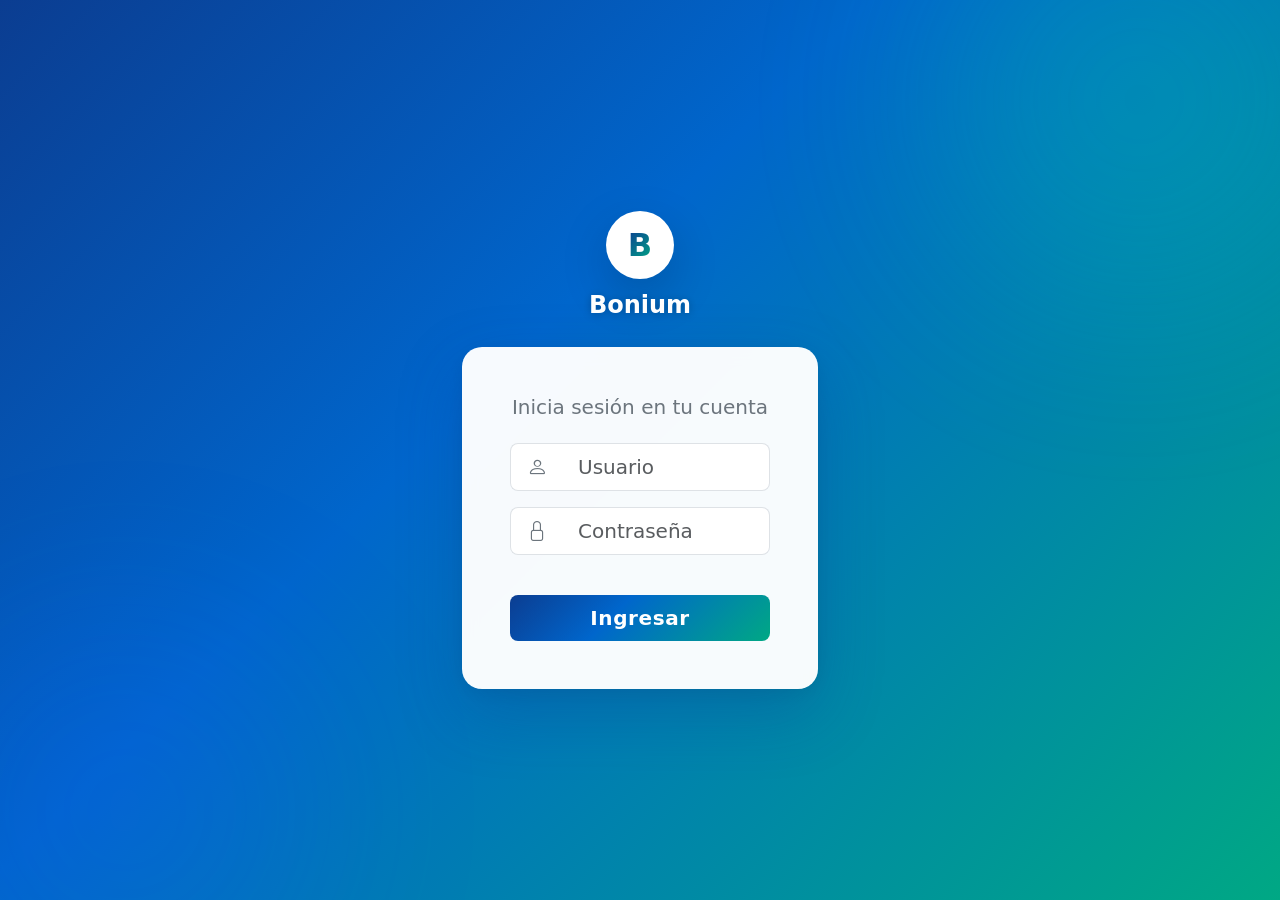
<file: index.html>
<!DOCTYPE html>
<html lang="en">
<head>
    <meta charset="UTF-8">
    <meta name="viewport" content="width=device-width, initial-scale=1.0">
    <title>Bonium</title>
    <link href="https://cdn.jsdelivr.net/npm/bootstrap@5.3.3/dist/css/bootstrap.min.css" rel="stylesheet" integrity="sha384-QWTKZyjpPEjISv5WaRU9OFeRpok6YctnYmDr5pNlyT2bRjXh0JMhjY6hW+ALEwIH" crossorigin="anonymous">
    <link href="https://cdn.jsdelivr.net/npm/bootstrap-icons@1.11.3/font/bootstrap-icons.min.css" rel="stylesheet">
    <link rel="stylesheet" href="style.css">
</head>
<body class="d-flex align-items-center justify-content-center py-4">
    <div id="login" class="container">
        <div class="row justify-content-center">
            <div class="col-12 col-sm-10 col-md-8 col-lg-5 col-xl-4">

                <div class="text-center mb-4" style="position:relative;z-index:1;">
                    <div class="d-inline-flex align-items-center justify-content-center bg-white rounded-circle shadow-lg mb-2" style="width:68px;height:68px;">
                        <span style="font-size:2rem;font-weight:900;background:linear-gradient(135deg,#0b3d91,#00a884);-webkit-background-clip:text;-webkit-text-fill-color:transparent;line-height:1;">B</span>
                    </div>
                    <p class="text-white fw-bold fs-4 mb-0" style="text-shadow:0 1px 8px rgba(0,0,0,0.25);">Bonium</p>
                </div>

                <form id="loginForm" action="login" class="card shadow-lg border-0 p-4 p-md-5">
                    <h1 class="h5 text-center text-secondary fw-normal mb-4">Inicia sesión en tu cuenta</h1>

                    <div class="mb-3">
                        <div class="input-group input-group-lg">
                            <span class="input-group-text"><i class="bi bi-person"></i></span>
                            <input id="username" type="text" name="username" placeholder="Usuario" class="form-control" required autocomplete="username">
                        </div>
                    </div>

                    <div class="mb-4">
                        <div class="input-group input-group-lg">
                            <span class="input-group-text"><i class="bi bi-lock"></i></span>
                            <input id="password" type="password" name="password" placeholder="Contraseña" class="form-control" required autocomplete="current-password">
                        </div>
                    </div>

                    <p id="loginMessage" class="small mb-3 text-center"></p>

                    <div class="d-grid">
                        <button type="submit" class="btn btn-brand btn-lg">Ingresar</button>
                    </div>
                </form>
            </div>
        </div>
    </div>

    <script src="https://cdn.jsdelivr.net/npm/bootstrap@5.3.3/dist/js/bootstrap.bundle.min.js" integrity="sha384-YvpcrYf0tY3lHB60NNkmXc5s9fDVZLESaAA55NDzOxhy9GkcIdslK1eN7N6jIeHz" crossorigin="anonymous"></script>
    <script src="index.js"></script>
</body>
</html>
</file>
<file: style.css>
:root {
    --brand-dark:     #0b3d91;
    --brand-mid:      #0066cc;
    --brand-teal:     #00a884;
    --brand-gradient: linear-gradient(135deg, #0b3d91 0%, #0066cc 40%, #00a884 100%);
}

/* ── Background ─────────────────────────────── */
body {
    min-height: 100vh;
    background: var(--brand-gradient);
    background-attachment: fixed;
}

body::before,
body::after {
    content: '';
    position: fixed;
    border-radius: 50%;
    filter: blur(100px);
    opacity: 0.18;
    pointer-events: none;
    z-index: 0;
}

body::before {
    width: 420px;
    height: 420px;
    background: #00e5b0;
    top: -110px;
    right: -70px;
}

body::after {
    width: 360px;
    height: 360px;
    background: #1a5aff;
    bottom: -90px;
    left: -55px;
}

/* ── Login card ──────────────────────────────── */
#login .card {
    border-radius: 1.25rem;
    background: rgba(255, 255, 255, 0.97);
    backdrop-filter: blur(8px);
    box-shadow: 0 24px 64px rgba(11, 61, 145, 0.28),
                0 4px 20px rgba(0, 0, 0, 0.07) !important;
    position: relative;
    z-index: 1;
}

/* ── Inputs ──────────────────────────────────── */
.form-control:focus,
.form-select:focus {
    border-color: var(--brand-mid);
    box-shadow: 0 0 0 0.2rem rgba(0, 102, 204, 0.18);
}

.input-group-text {
    border-right: none;
    background: #fff;
    color: #6c757d;
}

.input-group .form-control {
    border-left: none;
}

.input-group .form-control:focus {
    border-color: var(--brand-mid);
    box-shadow: none;
}

.input-group:focus-within .input-group-text {
    border-color: var(--brand-mid);
}

/* ── Brand gradient button ───────────────────── */
.btn-brand {
    background: var(--brand-gradient);
    border: none;
    color: #fff;
    font-weight: 600;
    letter-spacing: 0.03em;
    transition: opacity 0.2s ease, transform 0.15s ease, box-shadow 0.15s ease;
}

.btn-brand:hover,
.btn-brand:focus {
    opacity: 0.9;
    color: #fff;
    transform: translateY(-1px);
    box-shadow: 0 6px 18px rgba(0, 102, 204, 0.35);
}

.btn-brand:active {
    opacity: 1;
    transform: translateY(0);
    box-shadow: none;
}

/* ── Generic button polish ───────────────────── */
.btn {
    transition: transform 0.15s ease, box-shadow 0.15s ease;
}

.btn:not(.btn-brand):hover {
    transform: translateY(-1px);
    box-shadow: 0 4px 10px rgba(0, 0, 0, 0.12);
}

.btn:not(.btn-brand):active {
    transform: translateY(0);
    box-shadow: none;
}
</file>
